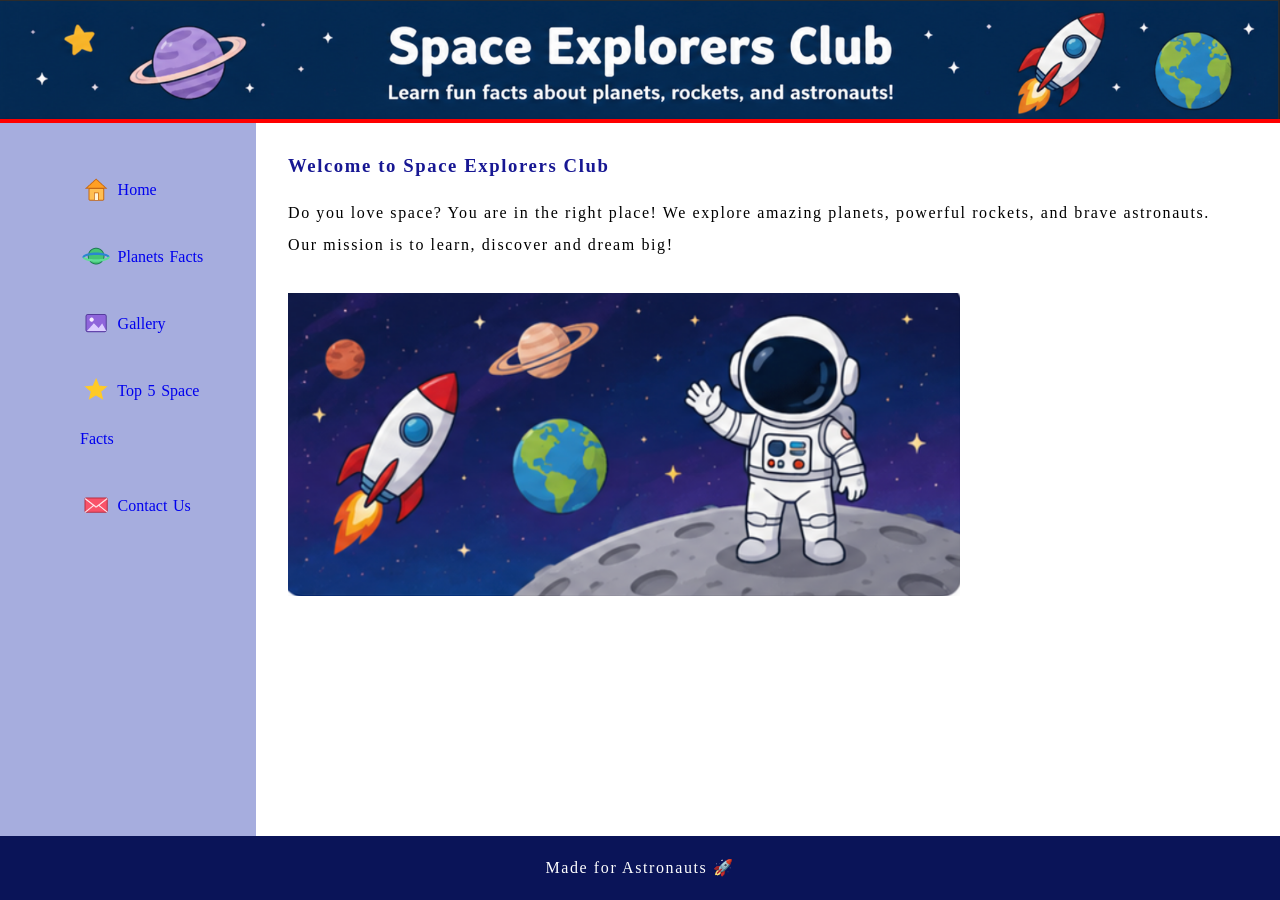
<file: index.html>
<!doctype html>
<html lang="en">
  <head>
    <meta charset="UTF-8" />
    <meta name="viewport" content="width=device-width, initial-scale=1.0" />
    <title>Space Exploration</title>
    <link rel="stylesheet" href="./style.css" />
  </head>
  <body>
    <header>
      <img src="./assets/header_image.png" alt="" />
    </header>
    <section>
      <nav>
        <ul>
          <li>
            <a href="./index.html">
              <img class="nav_icon" src="./assets/icon_home.png" alt="" /> Home
            </a>
          </li>
          <li>
            <a href="./planets_facts.html">
              <img class="nav_icon" src="./assets/icon_planet.png" alt="" />
              Planets Facts
            </a>
          </li>
          <li>
            <a href="./gallery.html">
              <img class="nav_icon" src="./assets/icon_gallery.png" alt="" />
              Gallery
            </a>
          </li>
          <li>
            <a href="./space_facts.html">
              <img class="nav_icon" src="./assets/icon_star.png" alt="" /> Top 5
              Space Facts
            </a>
          </li>
          <li>
            <a href="./contact_us.html">
              <img class="nav_icon" src="./assets/icon_contact.png" alt="" />
              Contact Us
            </a>
          </li>
        </ul>
      </nav>
      <article>
        <h3>Welcome to Space Explorers Club</h3>
        <p>
          Do you love space? You are in the right place! We explore amazing
          planets, powerful rockets, and brave astronauts. <br />
          Our mission is to learn, discover and dream big!
        </p>
        <img id="body_image" src="./assets/body_image.png" alt="" />
      </article>
    </section>
    <footer>
      <p>Made for Astronauts 🚀</p>
    </footer>
  </body>
</html>
</file>
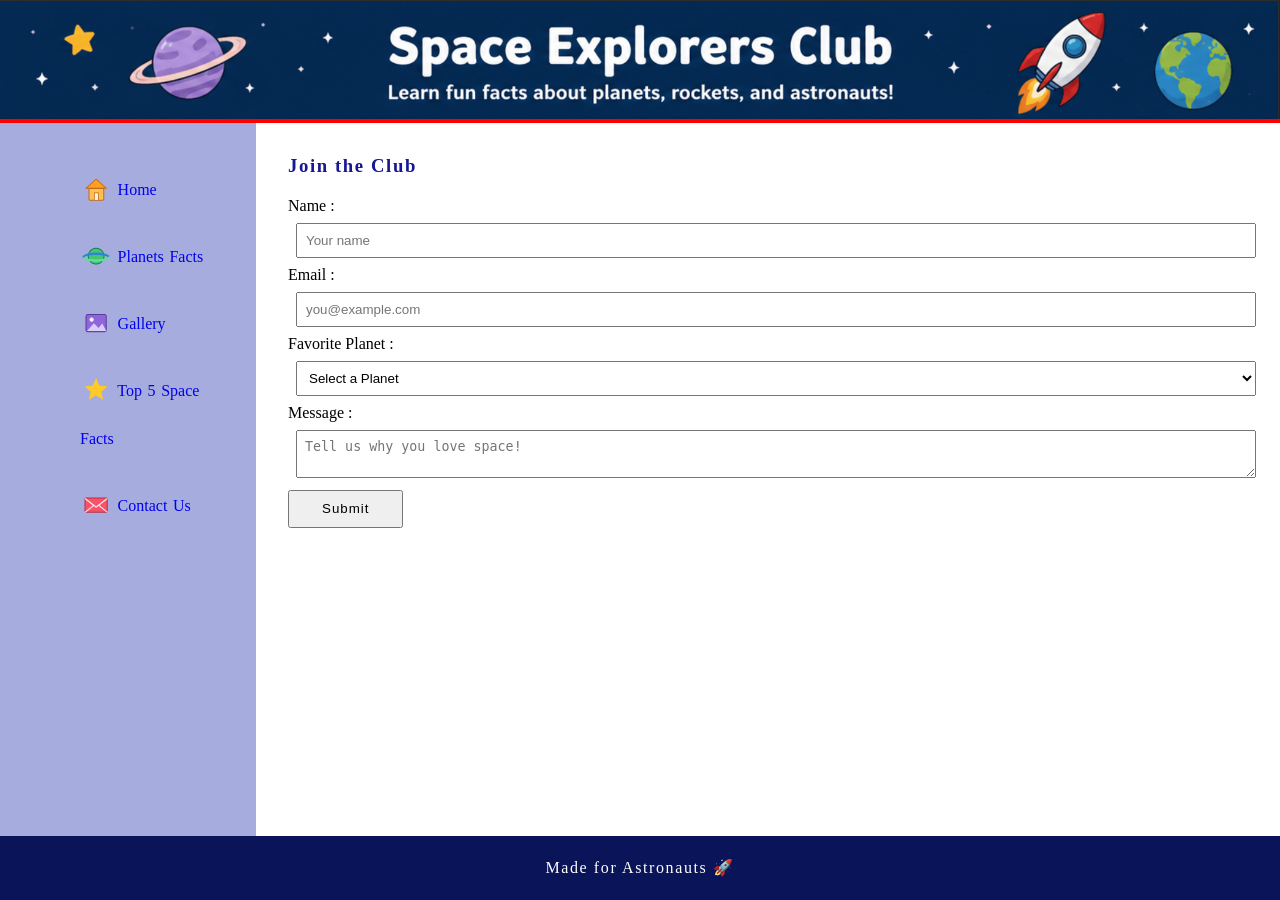
<file: contact_us.html>
<!doctype html>
<html lang="en">
  <head>
    <meta charset="UTF-8" />
    <meta name="viewport" content="width=device-width, initial-scale=1.0" />
    <title>Contact Us</title>
    <link rel="stylesheet" href="./style.css" />
  </head>
  <body>
    <header>
      <img src="./assets/header_image.png" alt="" />
    </header>
    <section>
      <nav>
        <ul>
          <li>
            <a href="./index.html">
              <img class="nav_icon" src="./assets/icon_home.png" alt="" /> Home
            </a>
          </li>
          <li>
            <a href="./planets_facts.html">
              <img class="nav_icon" src="./assets/icon_planet.png" alt="" />
              Planets Facts
            </a>
          </li>
          <li>
            <a href="./gallery.html">
              <img class="nav_icon" src="./assets/icon_gallery.png" alt="" />
              Gallery
            </a>
          </li>
          <li>
            <a href="./space_facts.html">
              <img class="nav_icon" src="./assets/icon_star.png" alt="" /> Top 5
              Space Facts
            </a>
          </li>
          <li>
            <a href="./contact_us.html">
              <img class="nav_icon" src="./assets/icon_contact.png" alt="" />
              Contact Us
            </a>
          </li>
        </ul>
      </nav>
      <article>
        <h3>Join the Club</h3>
        <form>
          <label for="name">Name :</label>
          <input
            type="text"
            id="name"
            name="name"
            placeholder="Your name"
            required
          /><br />

          <label for="email">Email :</label>
          <input
            type="email"
            id="email"
            name="email"
            placeholder="you@example.com"
            required
          /><br />

          <label for="favoritePlanet">Favorite Planet :</label>
          <select name="favoritePlanet" id="favoritePlanet">
            <option value="">Select a Planet</option>
            <option value="mercury">Mercury</option>
            <option value="venus">Venus</option>
            <option value="earth">Earth</option>
            <option value="mars">Mars</option>
            <option value="jupiter">Jupiter</option>
            <option value="saturn">Saturn</option>
            <option value="uranus">Uranus</option>
            <option value="neptune">Neptune</option>
          </select>
          <br />

          <label for="message">Message :</label>
          <textarea
            name="message"
            id="message"
            placeholder="Tell us why you love space!"
            required
          ></textarea>
          <br />

          <button type="submit">Submit</button>
        </form>
      </article>
    </section>
    <footer>
      <p>Made for Astronauts 🚀</p>
    </footer>
  </body>
</html>
</file>
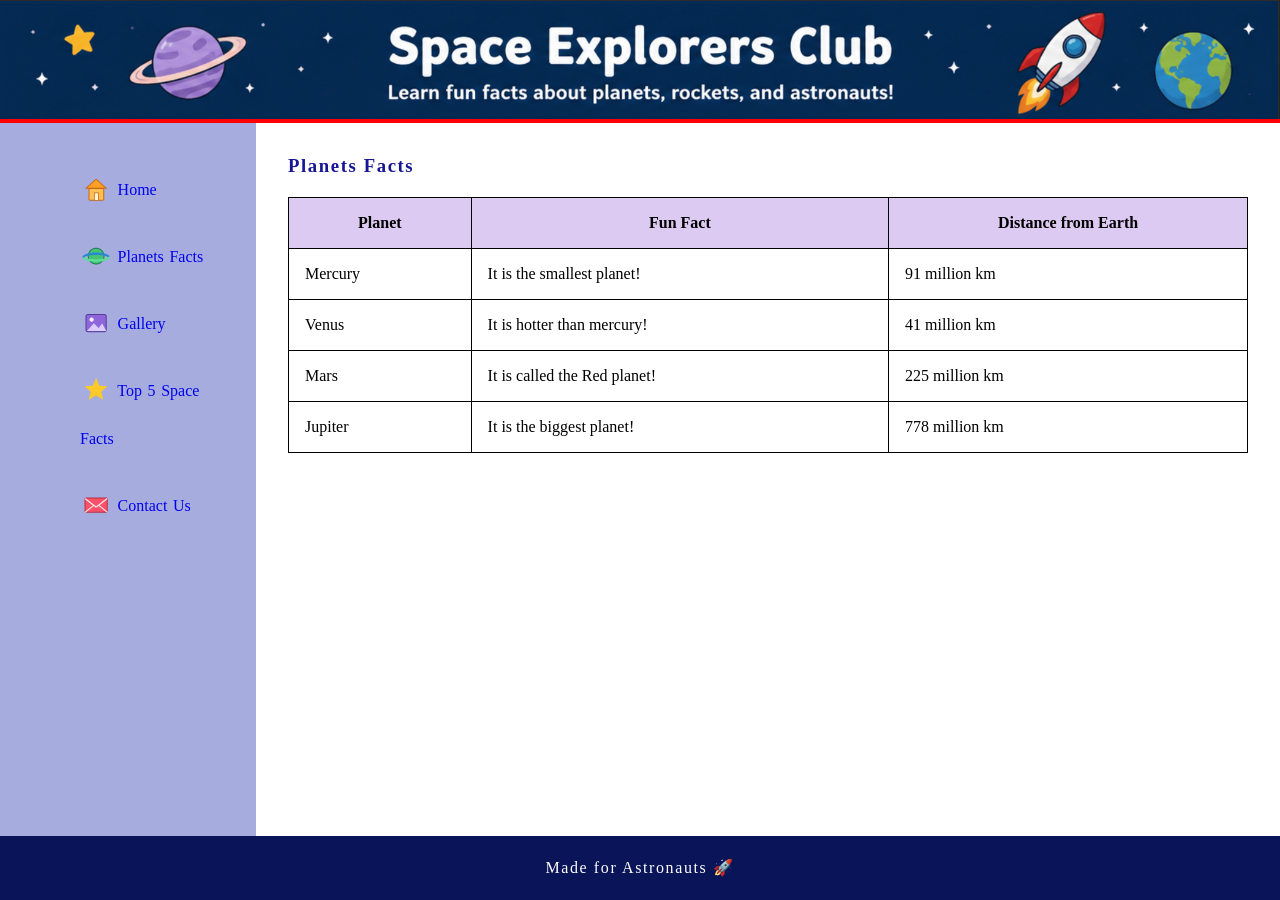
<file: planets_facts.html>
<!doctype html>
<html lang="en">
  <head>
    <meta charset="UTF-8" />
    <meta name="viewport" content="width=device-width, initial-scale=1.0" />
    <title>Planets Facts</title>
    <link rel="stylesheet" href="./style.css" />
  </head>
  <body>
    <header>
      <img src="./assets/header_image.png" alt="" />
    </header>
    <section>
      <nav>
        <ul>
          <li>
            <a href="./index.html">
              <img class="nav_icon" src="./assets/icon_home.png" alt="" /> Home
            </a>
          </li>
          <li>
            <a href="./planets_facts.html">
              <img class="nav_icon" src="./assets/icon_planet.png" alt="" />
              Planets Facts
            </a>
          </li>
          <li>
            <a href="./gallery.html">
              <img class="nav_icon" src="./assets/icon_gallery.png" alt="" />
              Gallery
            </a>
          </li>
          <li>
            <a href="./space_facts.html">
              <img class="nav_icon" src="./assets/icon_star.png" alt="" /> Top 5
              Space Facts
            </a>
          </li>
          <li>
            <a href="./contact_us.html">
              <img class="nav_icon" src="./assets/icon_contact.png" alt="" />
              Contact Us
            </a>
          </li>
        </ul>
      </nav>
      <article>
        <h3>Planets Facts</h3>
        <table>
          <th>Planet</th>
          <th>Fun Fact</th>
          <th>Distance from Earth</th>
          <tr>
            <td>Mercury</td>
            <td>It is the smallest planet!</td>
            <td>91 million km</td>
          </tr>

          <tr>
            <td>Venus</td>
            <td>It is hotter than mercury!</td>
            <td>41 million km</td>
          </tr>

          <tr>
            <td>Mars</td>
            <td>It is called the Red planet!</td>
            <td>225 million km</td>
          </tr>

          <tr>
            <td>Jupiter</td>
            <td>It is the biggest planet!</td>
            <td>778 million km</td>
          </tr>
        </table>
      </article>
    </section>
    <footer>
      <p>Made for Astronauts 🚀</p>
    </footer>
  </body>
</html>
</file>
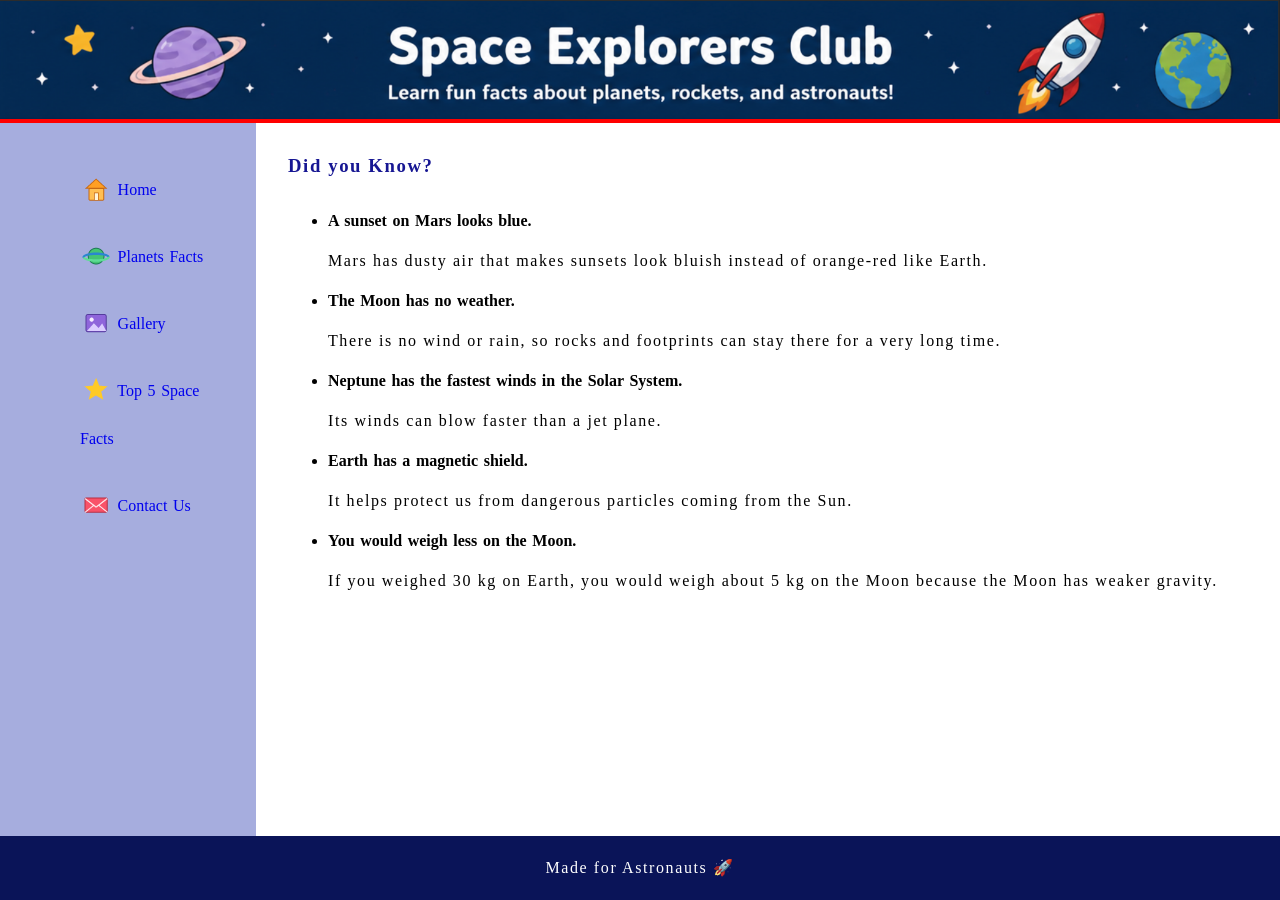
<file: space_facts.html>
<!doctype html>
<html lang="en">
  <head>
    <meta charset="UTF-8" />
    <meta name="viewport" content="width=device-width, initial-scale=1.0" />
    <title>Space Facts</title>
    <link rel="stylesheet" href="./style.css" />
  </head>
  <body>
    <header>
      <img src="./assets/header_image.png" alt="" />
    </header>
    <section>
      <nav>
        <ul>
          <li>
            <a href="./index.html">
              <img class="nav_icon" src="./assets/icon_home.png" alt="" /> Home
            </a>
          </li>
          <li>
            <a href="./planets_facts.html">
              <img class="nav_icon" src="./assets/icon_planet.png" alt="" />
              Planets Facts
            </a>
          </li>
          <li>
            <a href="./gallery.html">
              <img class="nav_icon" src="./assets/icon_gallery.png" alt="" />
              Gallery
            </a>
          </li>
          <li>
            <a href="./space_facts.html">
              <img class="nav_icon" src="./assets/icon_star.png" alt="" /> Top 5
              Space Facts
            </a>
          </li>
          <li>
            <a href="./contact_us.html">
              <img class="nav_icon" src="./assets/icon_contact.png" alt="" />
              Contact Us
            </a>
          </li>
        </ul>
      </nav>
      <article>
        <h3>Did you Know?</h3>
        <ul>
          <li><b>A sunset on Mars looks blue.</b></li>
          <p>
            Mars has dusty air that makes sunsets look bluish instead of
            orange-red like Earth.
          </p>

          <li><b>The Moon has no weather.</b></li>
          <p>
            There is no wind or rain, so rocks and footprints can stay there for
            a very long time.
          </p>

          <li><b>Neptune has the fastest winds in the Solar System.</b></li>
          <p>Its winds can blow faster than a jet plane.</p>

          <li><b>Earth has a magnetic shield.</b></li>
          <p>
            It helps protect us from dangerous particles coming from the Sun.
          </p>

          <li><b>You would weigh less on the Moon.</b></li>
          <p>
            If you weighed 30 kg on Earth, you would weigh about 5 kg on the
            Moon because the Moon has weaker gravity.
          </p>
        </ul>
      </article>
    </section>
    <footer>
      <p>Made for Astronauts 🚀</p>
    </footer>
  </body>
</html>
</file>
<file: style.css>
* {
  box-sizing: border-box;
  margin: 0;
}

/* global  */
h3 {
  margin-bottom: 1.2rem;
  color: rgb(23, 23, 147);
  letter-spacing: 0.1rem;
}

p {
  line-height: 2rem;
  letter-spacing: 0.1rem;
}

a {
  text-decoration: none;
}

a:visited {
  color: black;
}

a:hover {
  color: wheat;
}

/* header */
header {
  background-color: red;
}
img {
  width: 100%;
  height: 100%;
}

/* section */
section {
  height: 82vh;
  overflow: auto;
  background: linear-gradient(
    to right,
    rgb(166, 173, 222) 0%,
    rgb(166, 173, 222) 20%,
    white 20%,
    white 100%
  );
}
/* navigation */
nav > ul {
  list-style: none;
}

nav > ul > li {
  padding: 0.5rem;
  line-height: 3rem;
}

.nav_icon {
  height: 2rem;
  width: 2rem;
  position: relative;
  top: 0.6rem;
}

nav {
  float: left;
  height: 100%;
  background-color: rgb(166, 173, 222);
  width: 20%;
  padding: 2rem;
}

/* article */
article {
  float: left;
  width: 80%;
  padding: 2rem;
}

#body_image {
  margin-top: 2rem;
  width: 70%;
}
/* footer */
footer {
  position: fixed;
  bottom: 0;
  width: 100%;
  text-align: center;
  background-color: rgb(10, 20, 88);
  color: white;
  padding: 1rem;
}

/* planets_facts */
table,
th,
td {
  border: 1px solid;
  border-collapse: collapse;
}

table {
  width: 100%;
}

th {
  background-color: rgb(221, 202, 242);
  padding: 1rem;
}

td {
  padding: 1rem;
}

/* space_facts */
ul > li {
  line-height: 3rem;
  word-spacing: 0.1rem;
}

/* contact_us */
input,
textarea,
select {
  padding: 0.5rem;
  margin: 0.5rem;
  width: 100%;
}

button {
  padding: 0.6rem 2rem;
  cursor: pointer;
  letter-spacing: 1px;
}

button:hover {
  background-color: rgb(10, 20, 88);
  color: wheat;
}

/* gallery */
.gallery_container {
  display: flex;
  flex-wrap: wrap;
  gap: 2rem;
  padding: 1rem;
}

.image_container {
  height: 20rem;
  width: 20rem;
}
.image_container:hover {
  transition: 1s;
  transform: scale(1.5);
}
</file>
